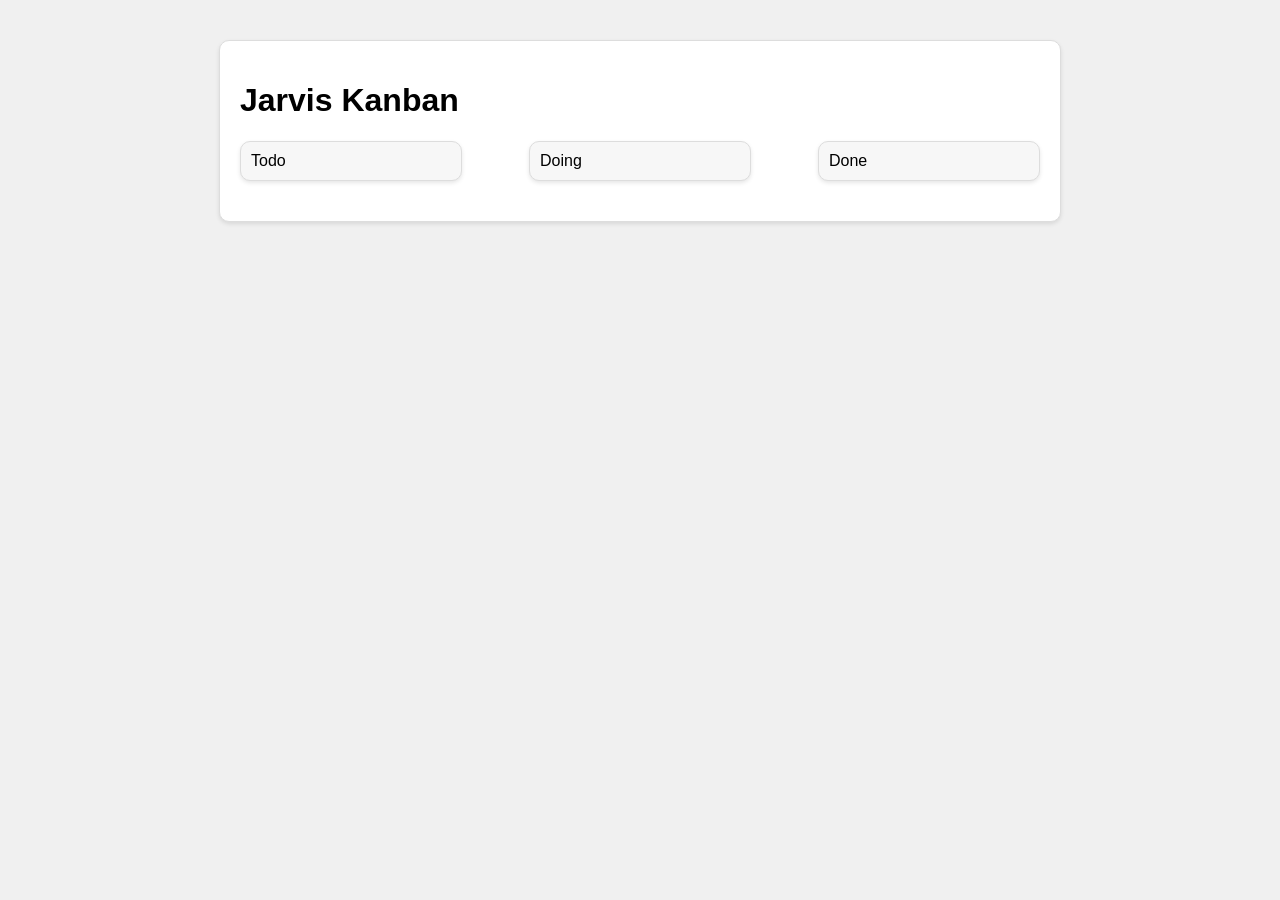
<file: generated_projects/jarviskanban/index.html>
<!DOCTYPE html>
<html lang="en">
<head>
    <meta charset="UTF-8">
    <meta name="viewport" content="width=device-width, initial-scale=1.0">
    <title>Jarvis Kanban</title>
    <link rel="stylesheet" href="styles.css">
</head>
<body>
    <div id="kanban-board" class="container">
        <h1>Jarvis Kanban</h1>
        <div class="columns">
            <div class="column" id="todo-column">Todo</div>
            <div class="column" id="doing-column">Doing</div>
            <div class="column" id="done-column">Done</div>
        </div>
        <div class="cards">
            <!-- cards will be generated dynamically -->
        </div>
    </div>
    <script src="app.js"></script>
</body>
</html>
</file>
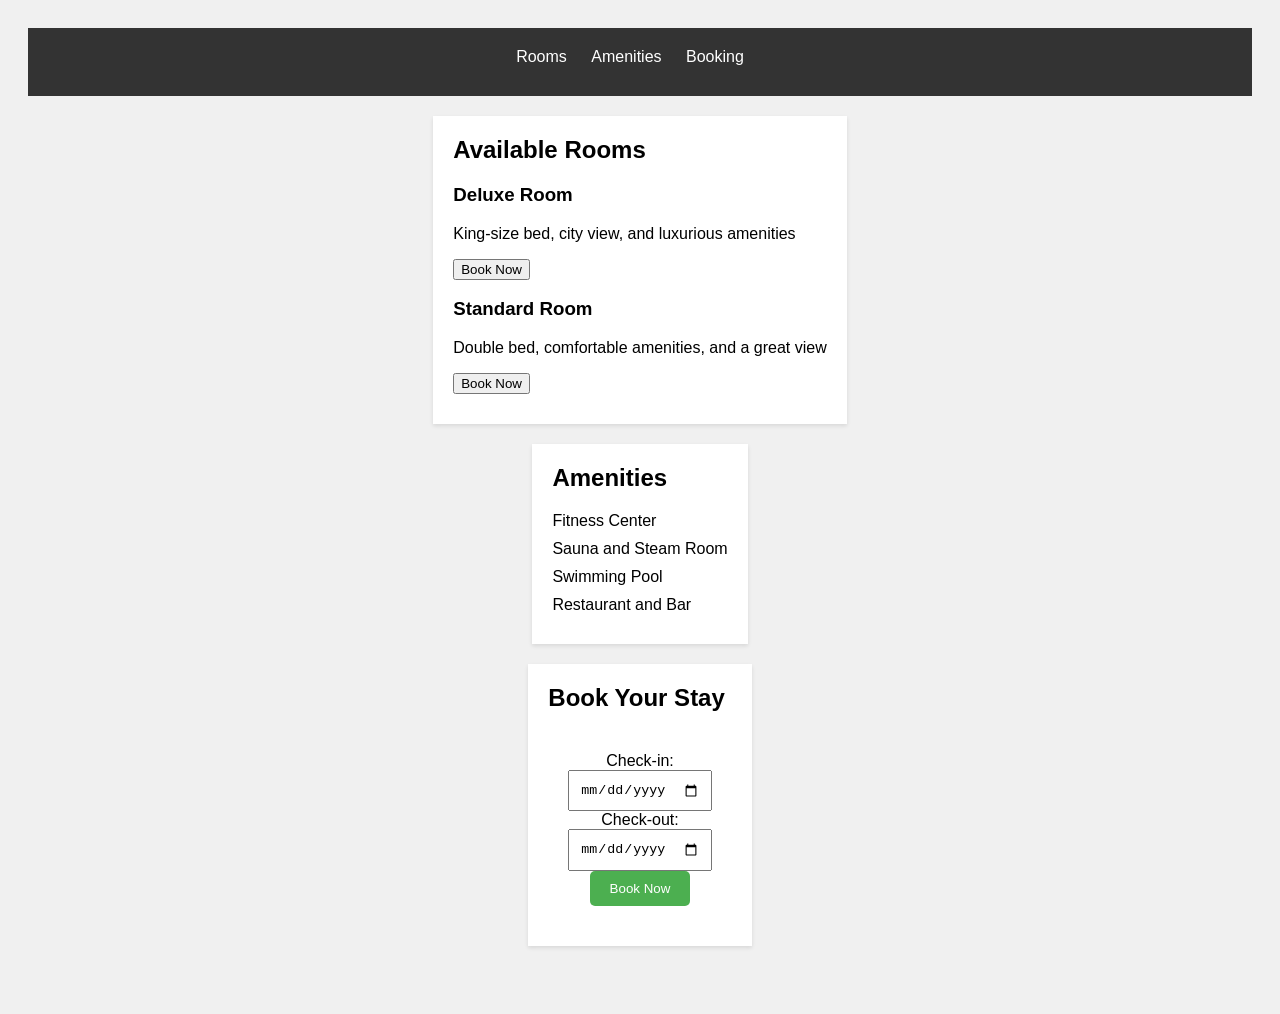
<file: generated_projects/mea/index.html>
<!DOCTYPE html>
<html lang="en">
<head>
    <meta charset="UTF-8">
    <meta name="viewport" content="width=device-width, initial-scale=1.0">
    <title>MeA - Hotel Web App</title>
    <link rel="stylesheet" href="styles.css">
</head>
<body>
    <header>
        <nav>
            <ul>
                <li><a href="#rooms">Rooms</a></li>
                <li><a href="#amenities">Amenities</a></li>
                <li><a href="#booking">Booking</a></li>
            </ul>
        </nav>
    </header>
    <main>
        <section id="rooms">
            <h2>Available Rooms</h2>
            <ul>
                <li>
                    <h3>Deluxe Room</h3>
                    <p>King-size bed, city view, and luxurious amenities</p>
                    <button>Book Now</button>
                </li>
                <li>
                    <h3>Standard Room</h3>
                    <p>Double bed, comfortable amenities, and a great view</p>
                    <button>Book Now</button>
                </li>
            </ul>
        </section>
        <section id="amenities">
            <h2>Amenities</h2>
            <ul>
                <li>Fitness Center</li>
                <li>Sauna and Steam Room</li>
                <li>Swimming Pool</li>
                <li>Restaurant and Bar</li>
            </ul>
        </section>
        <section id="booking">
            <h2>Book Your Stay</h2>
            <form>
                <label for="check-in">Check-in:</label>
                <input type="date" id="check-in" name="check-in">
                <label for="check-out">Check-out:</label>
                <input type="date" id="check-out" name="check-out">
                <button type="submit">Book Now</button>
            </form>
        </section>
    </main>
    <script src="app.js"></script>
</body>
</html>
</file>
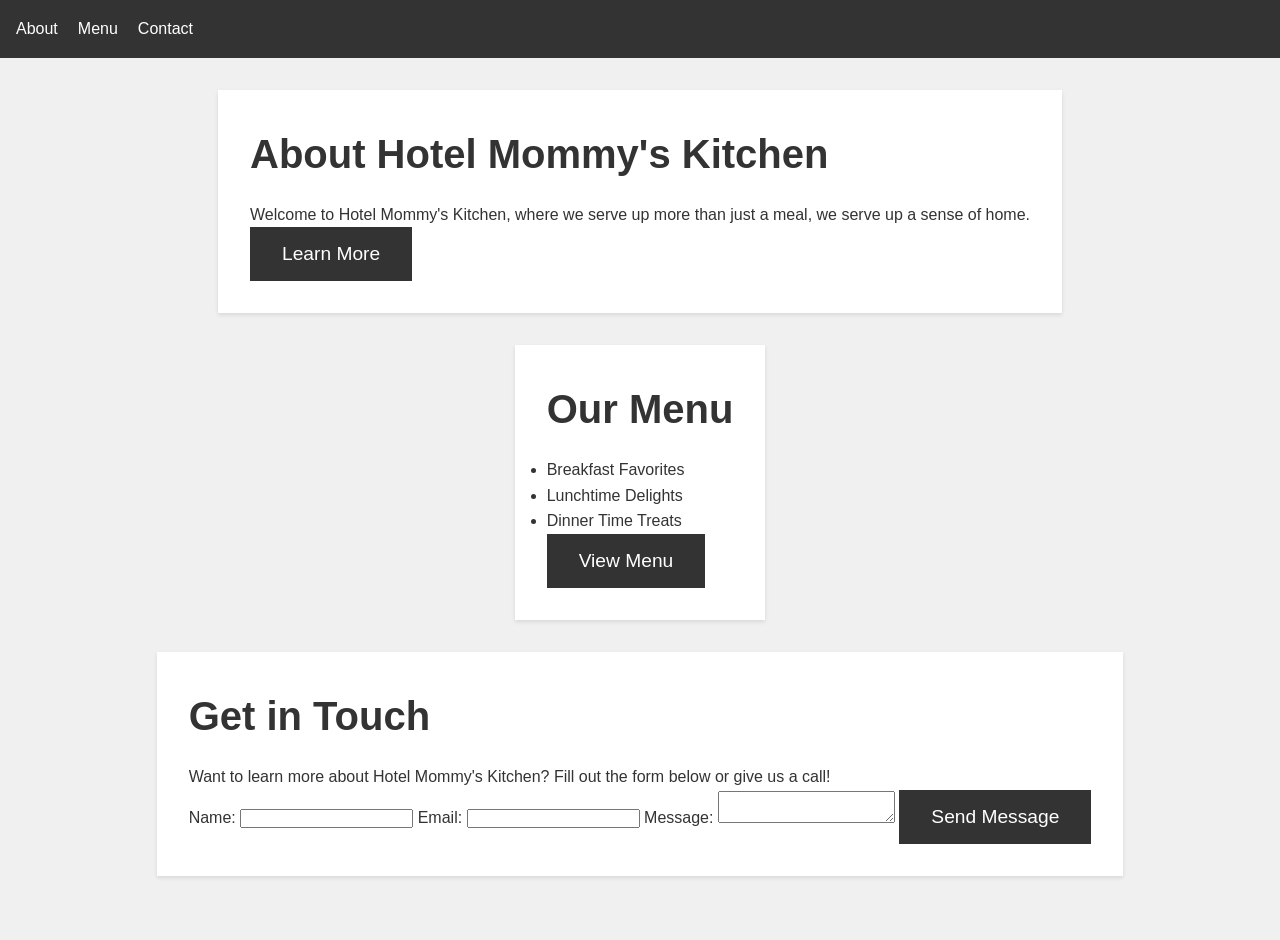
<file: generated_projects/the/index.html>
<!DOCTYPE html>
<html lang="en">
<head>
    <meta charset="UTF-8">
    <meta name="viewport" content="width=device-width, initial-scale=1.0">
    <title>Hotel Mommy's Kitchen</title>
    <link rel="stylesheet" href="styles.css">
</head>
<body>
    <nav id="nav-bar">
        <ul>
            <li><a href="#about">About</a></li>
            <li><a href="#menu">Menu</a></li>
            <li><a href="#contact">Contact</a></li>
        </ul>
    </nav>
    <main id="main-content">
        <section id="about">
            <h1>About Hotel Mommy's Kitchen</h1>
            <p>Welcome to Hotel Mommy's Kitchen, where we serve up more than just a meal, we serve up a sense of home.</p>
            <button id="learn-more-btn">Learn More</button>
        </section>
        <section id="menu">
            <h1>Our Menu</h1>
            <ul>
                <li>Breakfast Favorites</li>
                <li>Lunchtime Delights</li>
                <li>Dinner Time Treats</li>
            </ul>
            <button id="view-menu-btn">View Menu</button>
        </section>
        <section id="contact">
            <h1>Get in Touch</h1>
            <p>Want to learn more about Hotel Mommy's Kitchen? Fill out the form below or give us a call!</p>
            <form id="contact-form">
                <label for="name">Name:</label>
                <input type="text" id="name" name="name">
                <label for="email">Email:</label>
                <input type="email" id="email" name="email">
                <label for="message">Message:</label>
                <textarea id="message" name="message"></textarea>
                <button id="send-message-btn">Send Message</button>
            </form>
        </section>
    </main>
    <script src="app.js"></script>
</body>
</html>
</file>
<file: generated_projects/jarviskanban/styles.css>
body {
    font-family: Arial, sans-serif;
    background-color: #f0f0f0;
}

.container {
    max-width: 800px;
    margin: 40px auto;
    padding: 20px;
    background-color: #fff;
    border: 1px solid #ddd;
    box-shadow: 0 2px 4px rgba(0, 0, 0, 0.1);
    border-radius: 10px;
}

.columns {
    display: flex;
    flex-direction: row;
    justify-content: space-between;
    margin-bottom: 20px;
}

.column {
    flex-basis: 25%;
    padding: 10px;
    border: 1px solid #ddd;
    border-radius: 10px;
    background-color: #f7f7f7;
    box-shadow: 0 2px 4px rgba(0, 0, 0, 0.1);
}

.cards {
    display: flex;
    flex-direction: column;
    align-items: center;
}

.card {
    width: 100%;
    padding: 10px;
    border: 1px solid #ddd;
    border-radius: 10px;
    background-color: #fff;
    box-shadow: 0 2px 4px rgba(0, 0, 0, 0.1);
    cursor: move;
}

.card.dragging {
    opacity: 0.5;
}

.drag-handle {
    position: absolute;
    top: 10px;
    right: 10px;
    font-size: 18px;
    cursor: move;
}
</file>
<file: generated_projects/mea/styles.css>
body {
    font-family: Arial, sans-serif;
    background-color: #f0f0f0;
    padding: 20px;
}

header {
    background-color: #333;
    color: #fff;
    padding: 20px;
    text-align: center;
}

nav ul {
    list-style: none;
    margin: 0;
    padding: 0;
}

nav li {
    display: inline-block;
    margin-right: 20px;
}

nav a {
    color: #fff;
    text-decoration: none;
}

nav a:hover {
    color: #ccc;
}

main {
    display: flex;
    flex-direction: column;
    align-items: center;
    padding: 20px;
}

section {
    background-color: #fff;
    padding: 20px;
    margin-bottom: 20px;
    box-shadow: 0 2px 4px rgba(0, 0, 0, 0.1);
}

h2 {
    font-weight: bold;
    margin-top: 0;
}

ul {
    list-style: none;
    margin: 0;
    padding: 0;
}

li {
    margin-bottom: 10px;
}

button[type="submit"] {
    background-color: #4CAF50;
    color: #fff;
    padding: 10px 20px;
    border: none;
    border-radius: 5px;
    cursor: pointer;
}

button[type="submit"]:hover {
    background-color: #3e8e41;
}

input[type="date"] {
    padding: 10px;
    width: 100%;
    box-sizing: border-box;
}

form {
    display: flex;
    flex-direction: column;
    align-items: center;
    padding: 20px;
}
</file>
<file: generated_projects/the/styles.css>
/* Global Styles */

* {
    box-sizing: border-box;
    margin: 0;
    padding: 0;
}

body {
    font-family: Arial, sans-serif;
    font-size: 16px;
    line-height: 1.6;
    color: #333;
    background-color: #f0f0f0;
}

/* Navigation Bar Styles */

#nav-bar {
    background-color: #333;
    padding: 1rem;
    display: flex;
    justify-content: space-between;
    align-items: center;
}

#nav-bar ul {
    list-style: none;
    margin: 0;
    padding: 0;
    display: flex;
    justify-content: space-between;
}

#nav-bar li {
    margin-right: 20px;
}

#nav-bar a {
    color: #fff;
    text-decoration: none;
}

#nav-bar a:hover {
    color: #ccc;
}

/* Main Content Styles */

#main-content {
    display: flex;
    flex-direction: column;
    align-items: center;
    padding: 2rem;
}

section {
    background-color: #fff;
    padding: 2rem;
    margin-bottom: 2rem;
    box-shadow: 0 2px 4px rgba(0, 0, 0, 0.1);
}

h1 {
    font-size: 2.5rem;
    margin-bottom: 1rem;
}

h2 {
    font-size: 1.5rem;
    margin-bottom: 1rem;
}

button {
    background-color: #333;
    color: #fff;
    border: none;
    padding: 1rem 2rem;
    font-size: 1.2rem;
    cursor: pointer;
}

button:hover {
    background-color: #444;
}

/* Animation Styles */

#learn-more-btn {
    animation: learn-more-btn 0.5s ease-out;
}

@keyframes learn-more-btn {
    0% {
        transform: scale(1);
    }
    100% {
        transform: scale(1.1);
    }
}

#view-menu-btn {
    animation: view-menu-btn 0.5s ease-out;
}

@keyframes view-menu-btn {
    0% {
        transform: scale(1);
    }
    100% {
        transform: scale(1.1);
    }
}

#send-message-btn {
    animation: send-message-btn 0.5s ease-out;
}

@keyframes send-message-btn {
    0% {
        transform: scale(1);
    }
    100% {
        transform: scale(1.1);
    }
}
</file>
